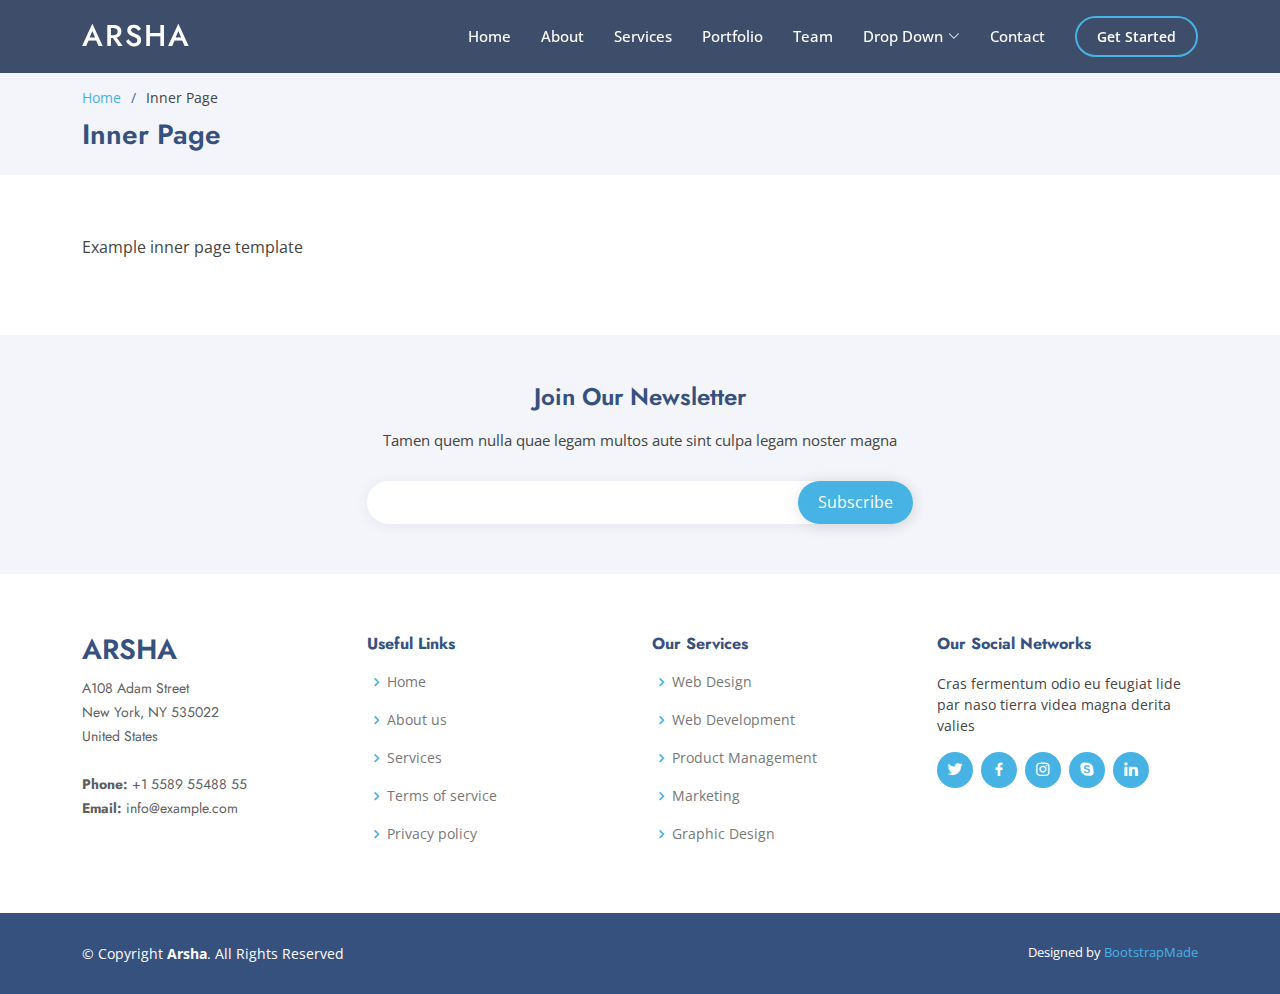
<file: inner-page.html>
<!DOCTYPE html>
<html lang="en">

<head>
  <meta charset="utf-8">
  <meta content="width=device-width, initial-scale=1.0" name="viewport">

  <title>Inner Page - Arsha Bootstrap Template</title>
  <meta content="" name="description">
  <meta content="" name="keywords">

  <!-- Favicons -->
  <link href="assets/img/favicon.png" rel="icon">
  <link href="assets/img/apple-touch-icon.png" rel="apple-touch-icon">

  <!-- Google Fonts -->
  <link href="https://fonts.googleapis.com/css?family=Open+Sans:300,300i,400,400i,600,600i,700,700i|Jost:300,300i,400,400i,500,500i,600,600i,700,700i|Poppins:300,300i,400,400i,500,500i,600,600i,700,700i" rel="stylesheet">

  <!-- Vendor CSS Files -->
  <link href="assets/vendor/aos/aos.css" rel="stylesheet">
  <link href="assets/vendor/bootstrap/css/bootstrap.min.css" rel="stylesheet">
  <link href="assets/vendor/bootstrap-icons/bootstrap-icons.css" rel="stylesheet">
  <link href="assets/vendor/boxicons/css/boxicons.min.css" rel="stylesheet">
  <link href="assets/vendor/glightbox/css/glightbox.min.css" rel="stylesheet">
  <link href="assets/vendor/remixicon/remixicon.css" rel="stylesheet">
  <link href="assets/vendor/swiper/swiper-bundle.min.css" rel="stylesheet">

  <!-- Template Main CSS File -->
  <link href="assets/css/style.css" rel="stylesheet">

  <!-- =======================================================
  * Template Name: Arsha - v4.7.1
  * Template URL: https://bootstrapmade.com/arsha-free-bootstrap-html-template-corporate/
  * Author: BootstrapMade.com
  * License: https://bootstrapmade.com/license/
  ======================================================== -->
</head>

<body>

  <!-- ======= Header ======= -->
  <header id="header" class="fixed-top header-inner-pages">
    <div class="container d-flex align-items-center">

      <h1 class="logo me-auto"><a href="index.html">Arsha</a></h1>
      <!-- Uncomment below if you prefer to use an image logo -->
      <!-- <a href="index.html" class="logo me-auto"><img src="assets/img/logo.png" alt="" class="img-fluid"></a>-->

      <nav id="navbar" class="navbar">
        <ul>
          <li><a class="nav-link scrollto " href="#hero">Home</a></li>
          <li><a class="nav-link scrollto" href="#about">About</a></li>
          <li><a class="nav-link scrollto" href="#services">Services</a></li>
          <li><a class="nav-link   scrollto" href="#portfolio">Portfolio</a></li>
          <li><a class="nav-link scrollto" href="#team">Team</a></li>
          <li class="dropdown"><a href="#"><span>Drop Down</span> <i class="bi bi-chevron-down"></i></a>
            <ul>
              <li><a href="#">Drop Down 1</a></li>
              <li class="dropdown"><a href="#"><span>Deep Drop Down</span> <i class="bi bi-chevron-right"></i></a>
                <ul>
                  <li><a href="#">Deep Drop Down 1</a></li>
                  <li><a href="#">Deep Drop Down 2</a></li>
                  <li><a href="#">Deep Drop Down 3</a></li>
                  <li><a href="#">Deep Drop Down 4</a></li>
                  <li><a href="#">Deep Drop Down 5</a></li>
                </ul>
              </li>
              <li><a href="#">Drop Down 2</a></li>
              <li><a href="#">Drop Down 3</a></li>
              <li><a href="#">Drop Down 4</a></li>
            </ul>
          </li>
          <li><a class="nav-link scrollto" href="#contact">Contact</a></li>
          <li><a class="getstarted scrollto" href="#about">Get Started</a></li>
        </ul>
        <i class="bi bi-list mobile-nav-toggle"></i>
      </nav><!-- .navbar -->

    </div>
  </header><!-- End Header -->

  <main id="main">

    <!-- ======= Breadcrumbs ======= -->
    <section id="breadcrumbs" class="breadcrumbs">
      <div class="container">

        <ol>
          <li><a href="index.html">Home</a></li>
          <li>Inner Page</li>
        </ol>
        <h2>Inner Page</h2>

      </div>
    </section><!-- End Breadcrumbs -->

    <section class="inner-page">
      <div class="container">
        <p>
          Example inner page template
        </p>
      </div>
    </section>

  </main><!-- End #main -->

  <!-- ======= Footer ======= -->
  <footer id="footer">

    <div class="footer-newsletter">
      <div class="container">
        <div class="row justify-content-center">
          <div class="col-lg-6">
            <h4>Join Our Newsletter</h4>
            <p>Tamen quem nulla quae legam multos aute sint culpa legam noster magna</p>
            <form action="" method="post">
              <input type="email" name="email"><input type="submit" value="Subscribe">
            </form>
          </div>
        </div>
      </div>
    </div>

    <div class="footer-top">
      <div class="container">
        <div class="row">

          <div class="col-lg-3 col-md-6 footer-contact">
            <h3>Arsha</h3>
            <p>
              A108 Adam Street <br>
              New York, NY 535022<br>
              United States <br><br>
              <strong>Phone:</strong> +1 5589 55488 55<br>
              <strong>Email:</strong> info@example.com<br>
            </p>
          </div>

          <div class="col-lg-3 col-md-6 footer-links">
            <h4>Useful Links</h4>
            <ul>
              <li><i class="bx bx-chevron-right"></i> <a href="#">Home</a></li>
              <li><i class="bx bx-chevron-right"></i> <a href="#">About us</a></li>
              <li><i class="bx bx-chevron-right"></i> <a href="#">Services</a></li>
              <li><i class="bx bx-chevron-right"></i> <a href="#">Terms of service</a></li>
              <li><i class="bx bx-chevron-right"></i> <a href="#">Privacy policy</a></li>
            </ul>
          </div>

          <div class="col-lg-3 col-md-6 footer-links">
            <h4>Our Services</h4>
            <ul>
              <li><i class="bx bx-chevron-right"></i> <a href="#">Web Design</a></li>
              <li><i class="bx bx-chevron-right"></i> <a href="#">Web Development</a></li>
              <li><i class="bx bx-chevron-right"></i> <a href="#">Product Management</a></li>
              <li><i class="bx bx-chevron-right"></i> <a href="#">Marketing</a></li>
              <li><i class="bx bx-chevron-right"></i> <a href="#">Graphic Design</a></li>
            </ul>
          </div>

          <div class="col-lg-3 col-md-6 footer-links">
            <h4>Our Social Networks</h4>
            <p>Cras fermentum odio eu feugiat lide par naso tierra videa magna derita valies</p>
            <div class="social-links mt-3">
              <a href="#" class="twitter"><i class="bx bxl-twitter"></i></a>
              <a href="#" class="facebook"><i class="bx bxl-facebook"></i></a>
              <a href="#" class="instagram"><i class="bx bxl-instagram"></i></a>
              <a href="#" class="google-plus"><i class="bx bxl-skype"></i></a>
              <a href="#" class="linkedin"><i class="bx bxl-linkedin"></i></a>
            </div>
          </div>

        </div>
      </div>
    </div>

    <div class="container footer-bottom clearfix">
      <div class="copyright">
        &copy; Copyright <strong><span>Arsha</span></strong>. All Rights Reserved
      </div>
      <div class="credits">
        <!-- All the links in the footer should remain intact. -->
        <!-- You can delete the links only if you purchased the pro version. -->
        <!-- Licensing information: https://bootstrapmade.com/license/ -->
        <!-- Purchase the pro version with working PHP/AJAX contact form: https://bootstrapmade.com/arsha-free-bootstrap-html-template-corporate/ -->
        Designed by <a href="https://bootstrapmade.com/">BootstrapMade</a>
      </div>
    </div>
  </footer><!-- End Footer -->

  <div id="preloader"></div>
  <a href="#" class="back-to-top d-flex align-items-center justify-content-center"><i class="bi bi-arrow-up-short"></i></a>

  <!-- Vendor JS Files -->
  <script src="assets/vendor/aos/aos.js"></script>
  <script src="assets/vendor/bootstrap/js/bootstrap.bundle.min.js"></script>
  <script src="assets/vendor/glightbox/js/glightbox.min.js"></script>
  <script src="assets/vendor/isotope-layout/isotope.pkgd.min.js"></script>
  <script src="assets/vendor/swiper/swiper-bundle.min.js"></script>
  <script src="assets/vendor/waypoints/noframework.waypoints.js"></script>
  <script src="assets/vendor/php-email-form/validate.js"></script>

  <!-- Template Main JS File -->
  <script src="assets/js/main.js"></script>

</body>

</html>
</file>
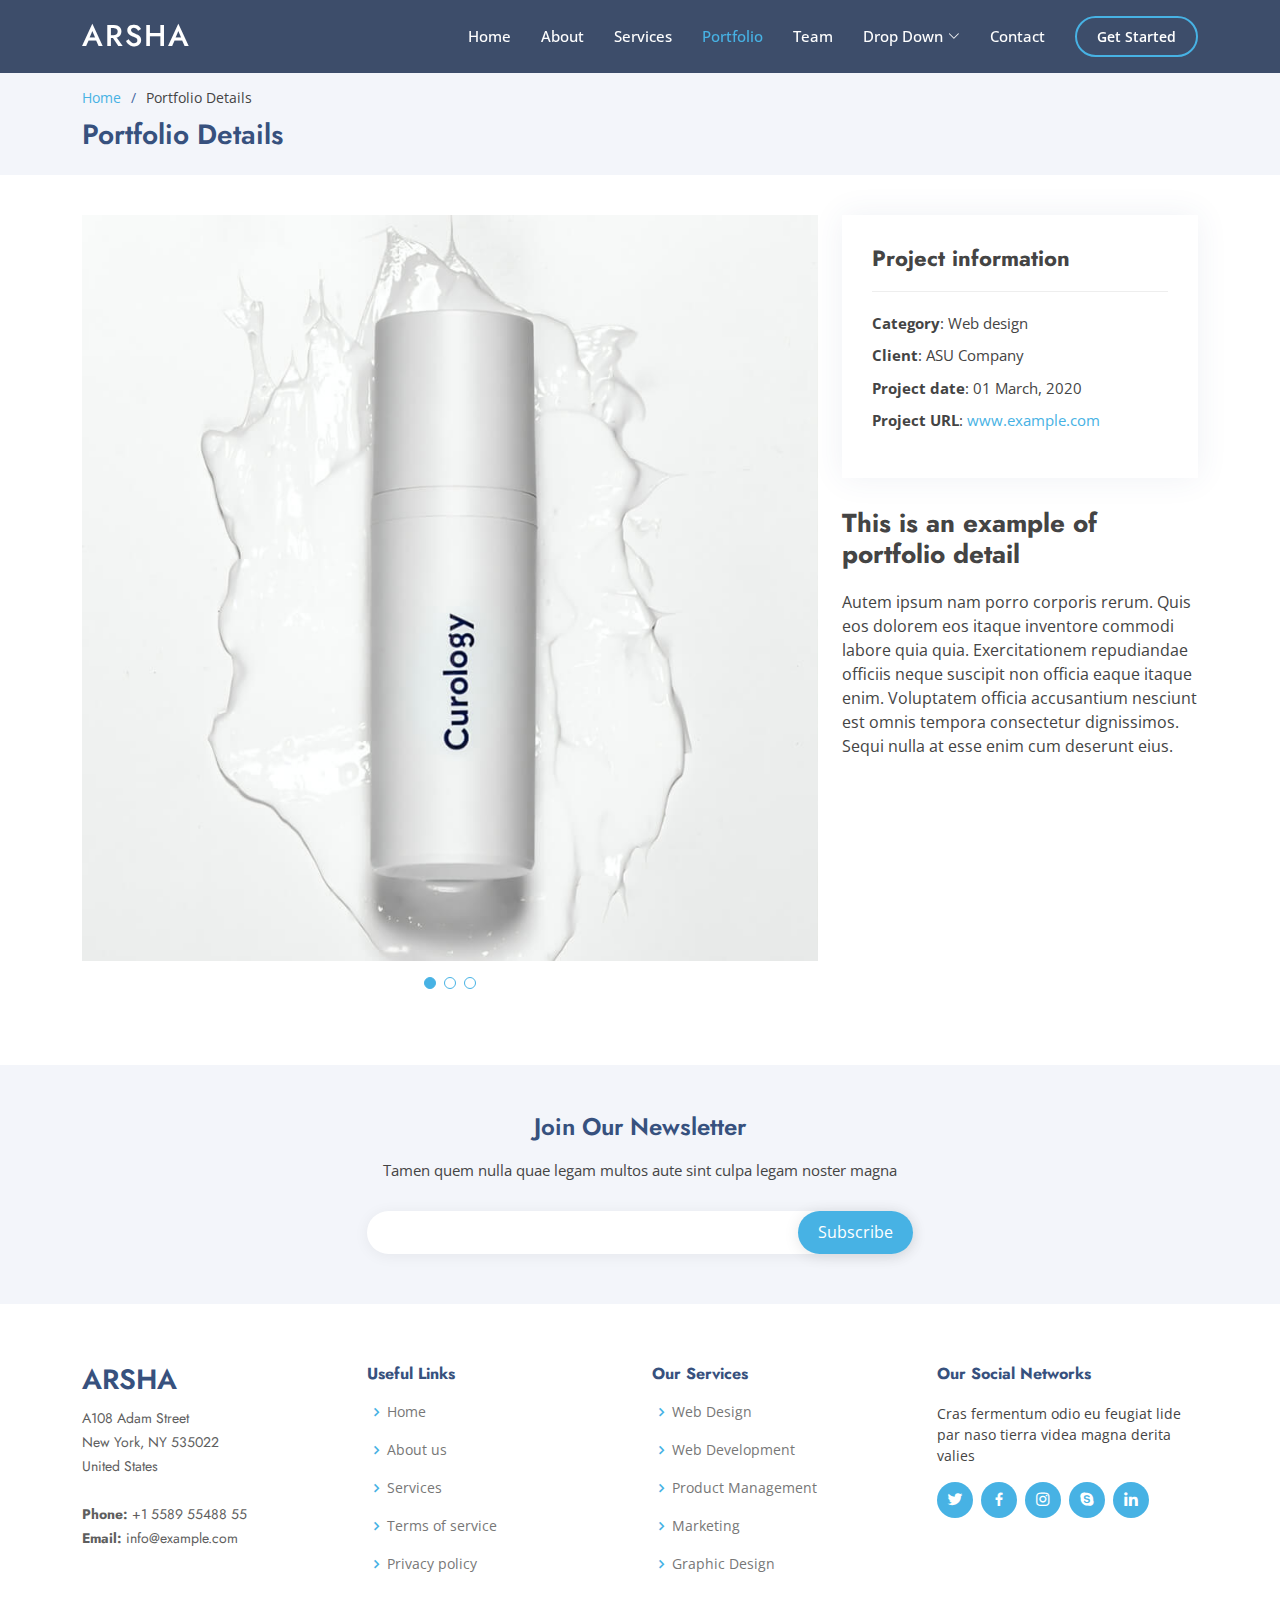
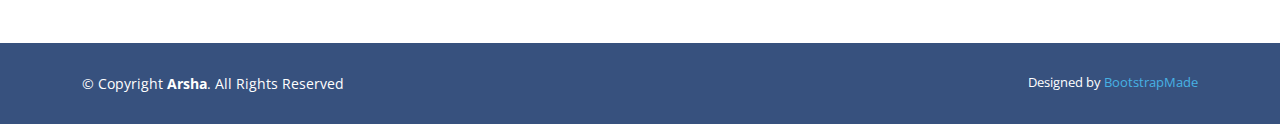
<file: portfolio-details.html>
<!DOCTYPE html>
<html lang="en">

<head>
  <meta charset="utf-8">
  <meta content="width=device-width, initial-scale=1.0" name="viewport">

  <title>Portfolio Details - Arsha Bootstrap Template</title>
  <meta content="" name="description">
  <meta content="" name="keywords">

  <!-- Favicons -->
  <link href="assets/img/favicon.png" rel="icon">
  <link href="assets/img/apple-touch-icon.png" rel="apple-touch-icon">

  <!-- Google Fonts -->
  <link href="https://fonts.googleapis.com/css?family=Open+Sans:300,300i,400,400i,600,600i,700,700i|Jost:300,300i,400,400i,500,500i,600,600i,700,700i|Poppins:300,300i,400,400i,500,500i,600,600i,700,700i" rel="stylesheet">

  <!-- Vendor CSS Files -->
  <link href="assets/vendor/aos/aos.css" rel="stylesheet">
  <link href="assets/vendor/bootstrap/css/bootstrap.min.css" rel="stylesheet">
  <link href="assets/vendor/bootstrap-icons/bootstrap-icons.css" rel="stylesheet">
  <link href="assets/vendor/boxicons/css/boxicons.min.css" rel="stylesheet">
  <link href="assets/vendor/glightbox/css/glightbox.min.css" rel="stylesheet">
  <link href="assets/vendor/remixicon/remixicon.css" rel="stylesheet">
  <link href="assets/vendor/swiper/swiper-bundle.min.css" rel="stylesheet">

  <!-- Template Main CSS File -->
  <link href="assets/css/style.css" rel="stylesheet">

  <!-- =======================================================
  * Template Name: Arsha - v4.7.1
  * Template URL: https://bootstrapmade.com/arsha-free-bootstrap-html-template-corporate/
  * Author: BootstrapMade.com
  * License: https://bootstrapmade.com/license/
  ======================================================== -->
</head>

<body>

  <!-- ======= Header ======= -->
  <header id="header" class="fixed-top header-inner-pages">
    <div class="container d-flex align-items-center">

      <h1 class="logo me-auto"><a href="index.html">Arsha</a></h1>
      <!-- Uncomment below if you prefer to use an image logo -->
      <!-- <a href="index.html" class="logo me-auto"><img src="assets/img/logo.png" alt="" class="img-fluid"></a>-->

      <nav id="navbar" class="navbar">
        <ul>
          <li><a class="nav-link scrollto " href="#hero">Home</a></li>
          <li><a class="nav-link scrollto" href="#about">About</a></li>
          <li><a class="nav-link scrollto" href="#services">Services</a></li>
          <li><a class="nav-link  active scrollto" href="#portfolio">Portfolio</a></li>
          <li><a class="nav-link scrollto" href="#team">Team</a></li>
          <li class="dropdown"><a href="#"><span>Drop Down</span> <i class="bi bi-chevron-down"></i></a>
            <ul>
              <li><a href="#">Drop Down 1</a></li>
              <li class="dropdown"><a href="#"><span>Deep Drop Down</span> <i class="bi bi-chevron-right"></i></a>
                <ul>
                  <li><a href="#">Deep Drop Down 1</a></li>
                  <li><a href="#">Deep Drop Down 2</a></li>
                  <li><a href="#">Deep Drop Down 3</a></li>
                  <li><a href="#">Deep Drop Down 4</a></li>
                  <li><a href="#">Deep Drop Down 5</a></li>
                </ul>
              </li>
              <li><a href="#">Drop Down 2</a></li>
              <li><a href="#">Drop Down 3</a></li>
              <li><a href="#">Drop Down 4</a></li>
            </ul>
          </li>
          <li><a class="nav-link scrollto" href="#contact">Contact</a></li>
          <li><a class="getstarted scrollto" href="#about">Get Started</a></li>
        </ul>
        <i class="bi bi-list mobile-nav-toggle"></i>
      </nav><!-- .navbar -->

    </div>
  </header><!-- End Header -->

  <main id="main">

    <!-- ======= Breadcrumbs ======= -->
    <section id="breadcrumbs" class="breadcrumbs">
      <div class="container">

        <ol>
          <li><a href="index.html">Home</a></li>
          <li>Portfolio Details</li>
        </ol>
        <h2>Portfolio Details</h2>

      </div>
    </section><!-- End Breadcrumbs -->

    <!-- ======= Portfolio Details Section ======= -->
    <section id="portfolio-details" class="portfolio-details">
      <div class="container">

        <div class="row gy-4">

          <div class="col-lg-8">
            <div class="portfolio-details-slider swiper">
              <div class="swiper-wrapper align-items-center">

                <div class="swiper-slide">
                  <img src="assets/img/portfolio/portfolio-1.jpg" alt="">
                </div>

                <div class="swiper-slide">
                  <img src="assets/img/portfolio/portfolio-2.jpg" alt="">
                </div>

                <div class="swiper-slide">
                  <img src="assets/img/portfolio/portfolio-3.jpg" alt="">
                </div>

              </div>
              <div class="swiper-pagination"></div>
            </div>
          </div>

          <div class="col-lg-4">
            <div class="portfolio-info">
              <h3>Project information</h3>
              <ul>
                <li><strong>Category</strong>: Web design</li>
                <li><strong>Client</strong>: ASU Company</li>
                <li><strong>Project date</strong>: 01 March, 2020</li>
                <li><strong>Project URL</strong>: <a href="#">www.example.com</a></li>
              </ul>
            </div>
            <div class="portfolio-description">
              <h2>This is an example of portfolio detail</h2>
              <p>
                Autem ipsum nam porro corporis rerum. Quis eos dolorem eos itaque inventore commodi labore quia quia. Exercitationem repudiandae officiis neque suscipit non officia eaque itaque enim. Voluptatem officia accusantium nesciunt est omnis tempora consectetur dignissimos. Sequi nulla at esse enim cum deserunt eius.
              </p>
            </div>
          </div>

        </div>

      </div>
    </section><!-- End Portfolio Details Section -->

  </main><!-- End #main -->

  <!-- ======= Footer ======= -->
  <footer id="footer">

    <div class="footer-newsletter">
      <div class="container">
        <div class="row justify-content-center">
          <div class="col-lg-6">
            <h4>Join Our Newsletter</h4>
            <p>Tamen quem nulla quae legam multos aute sint culpa legam noster magna</p>
            <form action="" method="post">
              <input type="email" name="email"><input type="submit" value="Subscribe">
            </form>
          </div>
        </div>
      </div>
    </div>

    <div class="footer-top">
      <div class="container">
        <div class="row">

          <div class="col-lg-3 col-md-6 footer-contact">
            <h3>Arsha</h3>
            <p>
              A108 Adam Street <br>
              New York, NY 535022<br>
              United States <br><br>
              <strong>Phone:</strong> +1 5589 55488 55<br>
              <strong>Email:</strong> info@example.com<br>
            </p>
          </div>

          <div class="col-lg-3 col-md-6 footer-links">
            <h4>Useful Links</h4>
            <ul>
              <li><i class="bx bx-chevron-right"></i> <a href="#">Home</a></li>
              <li><i class="bx bx-chevron-right"></i> <a href="#">About us</a></li>
              <li><i class="bx bx-chevron-right"></i> <a href="#">Services</a></li>
              <li><i class="bx bx-chevron-right"></i> <a href="#">Terms of service</a></li>
              <li><i class="bx bx-chevron-right"></i> <a href="#">Privacy policy</a></li>
            </ul>
          </div>

          <div class="col-lg-3 col-md-6 footer-links">
            <h4>Our Services</h4>
            <ul>
              <li><i class="bx bx-chevron-right"></i> <a href="#">Web Design</a></li>
              <li><i class="bx bx-chevron-right"></i> <a href="#">Web Development</a></li>
              <li><i class="bx bx-chevron-right"></i> <a href="#">Product Management</a></li>
              <li><i class="bx bx-chevron-right"></i> <a href="#">Marketing</a></li>
              <li><i class="bx bx-chevron-right"></i> <a href="#">Graphic Design</a></li>
            </ul>
          </div>

          <div class="col-lg-3 col-md-6 footer-links">
            <h4>Our Social Networks</h4>
            <p>Cras fermentum odio eu feugiat lide par naso tierra videa magna derita valies</p>
            <div class="social-links mt-3">
              <a href="#" class="twitter"><i class="bx bxl-twitter"></i></a>
              <a href="#" class="facebook"><i class="bx bxl-facebook"></i></a>
              <a href="#" class="instagram"><i class="bx bxl-instagram"></i></a>
              <a href="#" class="google-plus"><i class="bx bxl-skype"></i></a>
              <a href="#" class="linkedin"><i class="bx bxl-linkedin"></i></a>
            </div>
          </div>

        </div>
      </div>
    </div>

    <div class="container footer-bottom clearfix">
      <div class="copyright">
        &copy; Copyright <strong><span>Arsha</span></strong>. All Rights Reserved
      </div>
      <div class="credits">
        <!-- All the links in the footer should remain intact. -->
        <!-- You can delete the links only if you purchased the pro version. -->
        <!-- Licensing information: https://bootstrapmade.com/license/ -->
        <!-- Purchase the pro version with working PHP/AJAX contact form: https://bootstrapmade.com/arsha-free-bootstrap-html-template-corporate/ -->
        Designed by <a href="https://bootstrapmade.com/">BootstrapMade</a>
      </div>
    </div>
  </footer><!-- End Footer -->

  <div id="preloader"></div>
  <a href="#" class="back-to-top d-flex align-items-center justify-content-center"><i class="bi bi-arrow-up-short"></i></a>

  <!-- Vendor JS Files -->
  <script src="assets/vendor/aos/aos.js"></script>
  <script src="assets/vendor/bootstrap/js/bootstrap.bundle.min.js"></script>
  <script src="assets/vendor/glightbox/js/glightbox.min.js"></script>
  <script src="assets/vendor/isotope-layout/isotope.pkgd.min.js"></script>
  <script src="assets/vendor/swiper/swiper-bundle.min.js"></script>
  <script src="assets/vendor/waypoints/noframework.waypoints.js"></script>
  <script src="assets/vendor/php-email-form/validate.js"></script>

  <!-- Template Main JS File -->
  <script src="assets/js/main.js"></script>

</body>

</html>
</file>
<file: assets/css/style.css>
/**
* Template Name: Arsha - v4.7.1
* Template URL: https://bootstrapmade.com/arsha-free-bootstrap-html-template-corporate/
* Author: BootstrapMade.com
* License: https://bootstrapmade.com/license/
*/


/*--------------------------------------------------------------
# General
--------------------------------------------------------------*/

body {
    font-family: "Open Sans", sans-serif;
    color: #444444;
}

a {
    color: #47b2e4;
    text-decoration: none;
}

a:hover {
    color: #73c5eb;
    text-decoration: none;
}

h1,
h2,
h3,
h4,
h5,
h6 {
    font-family: "Jost", sans-serif;
}


/*--------------------------------------------------------------
# Preloader
--------------------------------------------------------------*/

#preloader {
    position: fixed;
    top: 0;
    left: 0;
    right: 0;
    bottom: 0;
    z-index: 9999;
    overflow: hidden;
    background: #37517e;
}

#preloader:before {
    content: "";
    position: fixed;
    top: calc(50% - 30px);
    left: calc(50% - 30px);
    border: 6px solid #37517e;
    border-top-color: #fff;
    border-bottom-color: #fff;
    border-radius: 50%;
    width: 60px;
    height: 60px;
    -webkit-animation: animate-preloader 1s linear infinite;
    animation: animate-preloader 1s linear infinite;
}

@-webkit-keyframes animate-preloader {
    0% {
        transform: rotate(0deg);
    }
    100% {
        transform: rotate(360deg);
    }
}

@keyframes animate-preloader {
    0% {
        transform: rotate(0deg);
    }
    100% {
        transform: rotate(360deg);
    }
}


/*--------------------------------------------------------------
# Back to top button
--------------------------------------------------------------*/

.back-to-top {
    position: fixed;
    visibility: hidden;
    opacity: 0;
    right: 15px;
    bottom: 15px;
    z-index: 996;
    background: #47b2e4;
    width: 40px;
    height: 40px;
    border-radius: 50px;
    transition: all 0.4s;
}

.back-to-top i {
    font-size: 24px;
    color: #fff;
    line-height: 0;
}

.back-to-top:hover {
    background: #6bc1e9;
    color: #fff;
}

.back-to-top.active {
    visibility: visible;
    opacity: 1;
}


/*--------------------------------------------------------------
# Header
--------------------------------------------------------------*/

#header {
    transition: all 0.5s;
    z-index: 997;
    padding: 15px 0;
}

#header.header-scrolled,
#header.header-inner-pages {
    background: rgba(40, 58, 90, 0.9);
}

#header .logo {
    font-size: 30px;
    margin: 0;
    padding: 0;
    line-height: 1;
    font-weight: 500;
    letter-spacing: 2px;
    text-transform: uppercase;
}

#header .logo a {
    color: #fff;
}

#header .logo img {
    max-height: 40px;
}


/*--------------------------------------------------------------
# Navigation Menu
--------------------------------------------------------------*/


/**
* Desktop Navigation 
*/

.navbar {
    padding: 0;
}

.navbar ul {
    margin: 0;
    padding: 0;
    display: flex;
    list-style: none;
    align-items: center;
}

.navbar li {
    position: relative;
}

.navbar a,
.navbar a:focus {
    display: flex;
    align-items: center;
    justify-content: space-between;
    padding: 10px 0 10px 30px;
    font-size: 15px;
    font-weight: 500;
    color: #fff;
    white-space: nowrap;
    transition: 0.3s;
}

.navbar a i,
.navbar a:focus i {
    font-size: 12px;
    line-height: 0;
    margin-left: 5px;
}

.navbar a:hover,
.navbar .active,
.navbar .active:focus,
.navbar li:hover>a {
    color: #47b2e4;
}

.navbar .getstarted,
.navbar .getstarted:focus {
    padding: 8px 20px;
    margin-left: 30px;
    border-radius: 50px;
    color: #fff;
    font-size: 14px;
    border: 2px solid #47b2e4;
    font-weight: 600;
}

.navbar .getstarted:hover,
.navbar .getstarted:focus:hover {
    color: #fff;
    background: #31a9e1;
}

.navbar .dropdown ul {
    display: block;
    position: absolute;
    left: 14px;
    top: calc(100% + 30px);
    margin: 0;
    padding: 10px 0;
    z-index: 99;
    opacity: 0;
    visibility: hidden;
    background: #fff;
    box-shadow: 0px 0px 30px rgba(127, 137, 161, 0.25);
    transition: 0.3s;
    border-radius: 4px;
}

.navbar .dropdown ul li {
    min-width: 200px;
}

.navbar .dropdown ul a {
    padding: 10px 20px;
    font-size: 14px;
    text-transform: none;
    font-weight: 500;
    color: #0c3c53;
}

.navbar .dropdown ul a i {
    font-size: 12px;
}

.navbar .dropdown ul a:hover,
.navbar .dropdown ul .active:hover,
.navbar .dropdown ul li:hover>a {
    color: #47b2e4;
}

.navbar .dropdown:hover>ul {
    opacity: 1;
    top: 100%;
    visibility: visible;
}

.navbar .dropdown .dropdown ul {
    top: 0;
    left: calc(100% - 30px);
    visibility: hidden;
}

.navbar .dropdown .dropdown:hover>ul {
    opacity: 1;
    top: 0;
    left: 100%;
    visibility: visible;
}

@media (max-width: 1366px) {
    .navbar .dropdown .dropdown ul {
        left: -90%;
    }
    .navbar .dropdown .dropdown:hover>ul {
        left: -100%;
    }
}


/**
* Mobile Navigation 
*/

.mobile-nav-toggle {
    color: #fff;
    font-size: 28px;
    cursor: pointer;
    display: none;
    line-height: 0;
    transition: 0.5s;
}

.mobile-nav-toggle.bi-x {
    color: #fff;
}

@media (max-width: 991px) {
    .mobile-nav-toggle {
        display: block;
    }
    .navbar ul {
        display: none;
    }
}

.navbar-mobile {
    position: fixed;
    overflow: hidden;
    top: 0;
    right: 0;
    left: 0;
    bottom: 0;
    background: rgba(40, 58, 90, 0.9);
    transition: 0.3s;
    z-index: 999;
}

.navbar-mobile .mobile-nav-toggle {
    position: absolute;
    top: 15px;
    right: 15px;
}

.navbar-mobile ul {
    display: block;
    position: absolute;
    top: 55px;
    right: 15px;
    bottom: 15px;
    left: 15px;
    padding: 10px 0;
    border-radius: 10px;
    background-color: #fff;
    overflow-y: auto;
    transition: 0.3s;
}

.navbar-mobile a,
.navbar-mobile a:focus {
    padding: 10px 20px;
    font-size: 15px;
    color: #37517e;
}

.navbar-mobile a:hover,
.navbar-mobile .active,
.navbar-mobile li:hover>a {
    color: #47b2e4;
}

.navbar-mobile .getstarted,
.navbar-mobile .getstarted:focus {
    margin: 15px;
    color: #37517e;
}

.navbar-mobile .dropdown ul {
    position: static;
    display: none;
    margin: 10px 20px;
    padding: 10px 0;
    z-index: 99;
    opacity: 1;
    visibility: visible;
    background: #fff;
    box-shadow: 0px 0px 30px rgba(127, 137, 161, 0.25);
}

.navbar-mobile .dropdown ul li {
    min-width: 200px;
}

.navbar-mobile .dropdown ul a {
    padding: 10px 20px;
}

.navbar-mobile .dropdown ul a i {
    font-size: 12px;
}

.navbar-mobile .dropdown ul a:hover,
.navbar-mobile .dropdown ul .active:hover,
.navbar-mobile .dropdown ul li:hover>a {
    color: #47b2e4;
}

.navbar-mobile .dropdown>.dropdown-active {
    display: block;
}


/*--------------------------------------------------------------
# Hero Section
--------------------------------------------------------------*/

#hero {
    width: 100%;
    height: 80vh;
    background: #37517e;
    /* background-image: url(../img/Capa_southSumm.jpg); */
}

#hero .container {
    padding-top: 72px;
    /* background-image: url(../img/Capa_southSumm.jpg); */
}

#hero h1 {
    margin: 0 0 10px 0;
    font-size: 48px;
    font-weight: 700;
    line-height: 56px;
    color: #fff;
}

#hero h2 {
    color: rgba(255, 255, 255, 0.6);
    margin-bottom: 50px;
    font-size: 24px;
}

#hero .btn-get-started {
    font-family: "Jost", sans-serif;
    font-weight: 500;
    font-size: 16px;
    letter-spacing: 1px;
    display: inline-block;
    padding: 10px 28px 11px 28px;
    border-radius: 50px;
    transition: 0.5s;
    margin: 10px 0 0 0;
    color: #fff;
    background: #47b2e4;
}

#hero .btn-get-started:hover {
    background: #209dd8;
}

#hero .btn-watch-video {
    font-size: 16px;
    display: flex;
    align-items: center;
    transition: 0.5s;
    margin: 10px 0 0 25px;
    color: #fff;
    line-height: 1;
}

#hero .btn-watch-video i {
    line-height: 0;
    color: #fff;
    font-size: 32px;
    transition: 0.3s;
    margin-right: 8px;
}

#hero .btn-watch-video:hover i {
    color: #47b2e4;
}

#hero .animated {
    animation: up-down 2s ease-in-out infinite alternate-reverse both;
}

@media (max-width: 991px) {
    #hero {
        height: 100vh;
        text-align: center;
    }
    #hero .animated {
        -webkit-animation: none;
        animation: none;
    }
    #hero .hero-img {
        text-align: center;
    }
    #hero .hero-img img {
        width: 50%;
    }
}

@media (max-width: 768px) {
    #hero h1 {
        font-size: 28px;
        line-height: 36px;
    }
    #hero h2 {
        font-size: 18px;
        line-height: 24px;
        margin-bottom: 30px;
    }
    #hero .hero-img img {
        width: 70%;
    }
}

@media (max-width: 575px) {
    #hero .hero-img img {
        width: 80%;
    }
    #hero .btn-get-started {
        font-size: 16px;
        padding: 10px 24px 11px 24px;
    }
}

@-webkit-keyframes up-down {
    0% {
        transform: translateY(10px);
    }
    100% {
        transform: translateY(-10px);
    }
}

@keyframes up-down {
    0% {
        transform: translateY(10px);
    }
    100% {
        transform: translateY(-10px);
    }
}


/*--------------------------------------------------------------
# Sections General
--------------------------------------------------------------*/

section {
    padding: 60px 0;
    overflow: hidden;
}

.section-bg {
    background-color: #f3f5fa;
}

.section-title {
    text-align: center;
    padding-bottom: 30px;
}

.section-title h2 {
    font-size: 32px;
    font-weight: bold;
    text-transform: uppercase;
    margin-bottom: 20px;
    padding-bottom: 20px;
    position: relative;
    color: #37517e;
}

.section-title h2::before {
    content: "";
    position: absolute;
    display: block;
    width: 120px;
    height: 1px;
    background: #ddd;
    bottom: 1px;
    left: calc(50% - 60px);
}

.section-title h2::after {
    content: "";
    position: absolute;
    display: block;
    width: 40px;
    height: 3px;
    background: #47b2e4;
    bottom: 0;
    left: calc(50% - 20px);
}

.section-title p {
    margin-bottom: 0;
}


/*--------------------------------------------------------------
# Clients
--------------------------------------------------------------*/

.clients {
    padding: 12px 0;
    text-align: center;
}

.clients img {
    max-width: 45%;
    transition: all 0.4s ease-in-out;
    display: inline-block;
    padding: 15px 0;
    filter: grayscale(100);
}

.clients img:hover {
    filter: none;
    transform: scale(1.1);
}

@media (max-width: 768px) {
    .clients img {
        max-width: 40%;
    }
}


/*--------------------------------------------------------------
# About Us
--------------------------------------------------------------*/

.about .content h3 {
    font-weight: 600;
    font-size: 26px;
}

.about .content ul {
    list-style: none;
    padding: 0;
}

.about .content ul li {
    padding-left: 28px;
    position: relative;
}

.about .content ul li+li {
    margin-top: 10px;
}

.about .content ul i {
    position: absolute;
    left: 0;
    top: 2px;
    font-size: 20px;
    color: #47b2e4;
    line-height: 1;
}

.about .content p:last-child {
    margin-bottom: 0;
}

.about .content .btn-learn-more {
    font-family: "Poppins", sans-serif;
    font-weight: 500;
    font-size: 14px;
    letter-spacing: 1px;
    display: inline-block;
    padding: 12px 32px;
    border-radius: 4px;
    transition: 0.3s;
    line-height: 1;
    color: #47b2e4;
    -webkit-animation-delay: 0.8s;
    animation-delay: 0.8s;
    margin-top: 6px;
    border: 2px solid #47b2e4;
}

.about .content .btn-learn-more:hover {
    background: #47b2e4;
    color: #fff;
    text-decoration: none;
}


/*--------------------------------------------------------------
# Why Us
--------------------------------------------------------------*/

.why-us .content {
    padding: 60px 100px 0 100px;
}

.why-us .content h3 {
    font-weight: 400;
    font-size: 34px;
    color: #37517e;
}

.why-us .content h4 {
    font-size: 20px;
    font-weight: 700;
    margin-top: 5px;
}

.why-us .content p {
    font-size: 15px;
    color: #848484;
}

.why-us .img {
    background-size: contain;
    background-repeat: no-repeat;
    background-position: center center;
}

.why-us .accordion-list {
    padding: 0 100px 60px 100px;
}

.why-us .accordion-list ul {
    padding: 0;
    list-style: none;
}

.why-us .accordion-list li+li {
    margin-top: 15px;
}

.why-us .accordion-list li {
    padding: 20px;
    background: #fff;
    border-radius: 4px;
}

.why-us .accordion-list a {
    display: block;
    position: relative;
    font-family: "Poppins", sans-serif;
    font-size: 16px;
    line-height: 24px;
    font-weight: 500;
    padding-right: 30px;
    outline: none;
    cursor: pointer;
}

.why-us .accordion-list span {
    color: #47b2e4;
    font-weight: 600;
    font-size: 18px;
    padding-right: 10px;
}

.why-us .accordion-list i {
    font-size: 24px;
    position: absolute;
    right: 0;
    top: 0;
}

.why-us .accordion-list p {
    margin-bottom: 0;
    padding: 10px 0 0 0;
}

.why-us .accordion-list .icon-show {
    display: none;
}

.why-us .accordion-list a.collapsed {
    color: #343a40;
}

.why-us .accordion-list a.collapsed:hover {
    color: #47b2e4;
}

.why-us .accordion-list a.collapsed .icon-show {
    display: inline-block;
}

.why-us .accordion-list a.collapsed .icon-close {
    display: none;
}

@media (max-width: 1024px) {
    .why-us .content,
    .why-us .accordion-list {
        padding-left: 0;
        padding-right: 0;
    }
}

@media (max-width: 992px) {
    .why-us .img {
        min-height: 400px;
    }
    .why-us .content {
        padding-top: 30px;
    }
    .why-us .accordion-list {
        padding-bottom: 30px;
    }
}

@media (max-width: 575px) {
    .why-us .img {
        min-height: 200px;
    }
}


/*--------------------------------------------------------------
# Skills
--------------------------------------------------------------*/

.skills .content h3 {
    font-weight: 700;
    font-size: 32px;
    color: #37517e;
    font-family: "Poppins", sans-serif;
}

.skills .content ul {
    list-style: none;
    padding: 0;
}

.skills .content ul li {
    padding-bottom: 10px;
}

.skills .content ul i {
    font-size: 20px;
    padding-right: 4px;
    color: #47b2e4;
}

.skills .content p:last-child {
    margin-bottom: 0;
}

.skills .progress {
    height: 60px;
    display: block;
    background: none;
    border-radius: 0;
}

.skills .progress .skill {
    padding: 0;
    margin: 0 0 6px 0;
    text-transform: uppercase;
    display: block;
    font-weight: 600;
    font-family: "Poppins", sans-serif;
    color: #37517e;
}

.skills .progress .skill .val {
    float: right;
    font-style: normal;
}

.skills .progress-bar-wrap {
    background: #e8edf5;
    height: 10px;
}

.skills .progress-bar {
    width: 1px;
    height: 10px;
    transition: 0.9s;
    background-color: #4668a2;
}


/*--------------------------------------------------------------
# Services
--------------------------------------------------------------*/

.services .icon-box {
    box-shadow: 0px 0 25px 0 rgba(0, 0, 0, 0.1);
    padding: 50px 30px;
    transition: all ease-in-out 0.4s;
    background: #fff;
}

.services .icon-box .icon {
    margin-bottom: 10px;
}

.services .icon-box .icon i {
    color: #47b2e4;
    font-size: 36px;
    transition: 0.3s;
}

.services .icon-box h4 {
    font-weight: 500;
    margin-bottom: 15px;
    font-size: 24px;
}

.services .icon-box h4 a {
    color: #37517e;
    transition: ease-in-out 0.3s;
}

.services .icon-box p {
    line-height: 24px;
    font-size: 14px;
    margin-bottom: 0;
}

.services .icon-box:hover {
    transform: translateY(-10px);
}

.services .icon-box:hover h4 a {
    color: #47b2e4;
}


/*--------------------------------------------------------------
# Cta
--------------------------------------------------------------*/

.cta {
    background: linear-gradient(rgba(40, 58, 90, 0.9), rgba(40, 58, 90, 0.9)), url("../img/cta-bg.jpg") fixed center center;
    background-size: cover;
    padding: 120px 0;
}

.cta h3 {
    color: #fff;
    font-size: 28px;
    font-weight: 700;
}

.cta p {
    color: #fff;
}

.cta .cta-btn {
    font-family: "Jost", sans-serif;
    font-weight: 500;
    font-size: 16px;
    letter-spacing: 1px;
    display: inline-block;
    padding: 12px 40px;
    border-radius: 50px;
    transition: 0.5s;
    margin: 10px;
    border: 2px solid #fff;
    color: #fff;
}

.cta .cta-btn:hover {
    background: #47b2e4;
    border: 2px solid #47b2e4;
}

@media (max-width: 1024px) {
    .cta {
        background-attachment: scroll;
    }
}

@media (min-width: 769px) {
    .cta .cta-btn-container {
        display: flex;
        align-items: center;
        justify-content: flex-end;
    }
}


/*--------------------------------------------------------------
# Portfolio
--------------------------------------------------------------*/

.portfolio #portfolio-flters {
    list-style: none;
    margin-bottom: 20px;
}

.portfolio #portfolio-flters li {
    cursor: pointer;
    display: inline-block;
    margin: 10px 5px;
    font-size: 15px;
    font-weight: 500;
    line-height: 1;
    color: #444444;
    transition: all 0.3s;
    padding: 8px 20px;
    border-radius: 50px;
    font-family: "Poppins", sans-serif;
}

.portfolio #portfolio-flters li:hover,
.portfolio #portfolio-flters li.filter-active {
    background: #47b2e4;
    color: #fff;
}

.portfolio .portfolio-item {
    margin-bottom: 30px;
}

.portfolio .portfolio-item .portfolio-img {
    overflow: hidden;
}

.portfolio .portfolio-item .portfolio-img img {
    transition: all 0.6s;
}

.portfolio .portfolio-item .portfolio-info {
    opacity: 0;
    position: absolute;
    left: 15px;
    bottom: 0;
    z-index: 3;
    right: 15px;
    transition: all 0.3s;
    background: rgba(55, 81, 126, 0.8);
    padding: 10px 15px;
}

.portfolio .portfolio-item .portfolio-info h4 {
    font-size: 18px;
    color: #fff;
    font-weight: 600;
    color: #fff;
    margin-bottom: 0px;
}

.portfolio .portfolio-item .portfolio-info p {
    color: #f9fcfe;
    font-size: 14px;
    margin-bottom: 0;
}

.portfolio .portfolio-item .portfolio-info .preview-link,
.portfolio .portfolio-item .portfolio-info .details-link {
    position: absolute;
    right: 40px;
    font-size: 24px;
    top: calc(50% - 18px);
    color: #fff;
    transition: 0.3s;
}

.portfolio .portfolio-item .portfolio-info .preview-link:hover,
.portfolio .portfolio-item .portfolio-info .details-link:hover {
    color: #47b2e4;
}

.portfolio .portfolio-item .portfolio-info .details-link {
    right: 10px;
}

.portfolio .portfolio-item:hover .portfolio-img img {
    transform: scale(1.15);
}

.portfolio .portfolio-item:hover .portfolio-info {
    opacity: 1;
}


/*--------------------------------------------------------------
# Portfolio Details
--------------------------------------------------------------*/

.portfolio-details {
    padding-top: 40px;
}

.portfolio-details .portfolio-details-slider img {
    width: 100%;
}

.portfolio-details .portfolio-details-slider .swiper-pagination {
    margin-top: 20px;
    position: relative;
}

.portfolio-details .portfolio-details-slider .swiper-pagination .swiper-pagination-bullet {
    width: 12px;
    height: 12px;
    background-color: #fff;
    opacity: 1;
    border: 1px solid #47b2e4;
}

.portfolio-details .portfolio-details-slider .swiper-pagination .swiper-pagination-bullet-active {
    background-color: #47b2e4;
}

.portfolio-details .portfolio-info {
    padding: 30px;
    box-shadow: 0px 0 30px rgba(55, 81, 126, 0.08);
}

.portfolio-details .portfolio-info h3 {
    font-size: 22px;
    font-weight: 700;
    margin-bottom: 20px;
    padding-bottom: 20px;
    border-bottom: 1px solid #eee;
}

.portfolio-details .portfolio-info ul {
    list-style: none;
    padding: 0;
    font-size: 15px;
}

.portfolio-details .portfolio-info ul li+li {
    margin-top: 10px;
}

.portfolio-details .portfolio-description {
    padding-top: 30px;
}

.portfolio-details .portfolio-description h2 {
    font-size: 26px;
    font-weight: 700;
    margin-bottom: 20px;
}

.portfolio-details .portfolio-description p {
    padding: 0;
}


/*--------------------------------------------------------------
# Team
--------------------------------------------------------------*/

.team .member {
    position: relative;
    box-shadow: 0px 2px 15px rgba(0, 0, 0, 0.1);
    padding: 30px;
    border-radius: 5px;
    background: #fff;
    transition: 0.5s;
}

.team .member .pic {
    overflow: hidden;
    width: 180px;
    border-radius: 50%;
}

.team .member .pic img {
    transition: ease-in-out 0.3s;
}

.team .member:hover {
    transform: translateY(-10px);
}

.team .member .member-info {
    padding-left: 30px;
}

.team .member h4 {
    font-weight: 700;
    margin-bottom: 5px;
    font-size: 20px;
    color: #37517e;
}

.team .member span {
    display: block;
    font-size: 15px;
    padding-bottom: 10px;
    position: relative;
    font-weight: 500;
}

.team .member span::after {
    content: "";
    position: absolute;
    display: block;
    width: 50px;
    height: 1px;
    background: #cbd6e9;
    bottom: 0;
    left: 0;
}

.team .member p {
    margin: 10px 0 0 0;
    font-size: 14px;
}

.team .member .social {
    margin-top: 12px;
    display: flex;
    align-items: center;
    justify-content: flex-start;
}

.team .member .social a {
    transition: ease-in-out 0.3s;
    display: flex;
    align-items: center;
    justify-content: center;
    border-radius: 50px;
    width: 32px;
    height: 32px;
    background: #eff2f8;
}

.team .member .social a i {
    color: #37517e;
    font-size: 16px;
    margin: 0 2px;
}

.team .member .social a:hover {
    background: #47b2e4;
}

.team .member .social a:hover i {
    color: #fff;
}

.team .member .social a+a {
    margin-left: 8px;
}


/*--------------------------------------------------------------
# Pricing
--------------------------------------------------------------*/

.pricing .row {
    padding-top: 40px;
}

.pricing .box {
    padding: 60px 40px;
    box-shadow: 0 3px 20px -2px rgba(20, 45, 100, 0.1);
    background: #fff;
    height: 100%;
    border-top: 4px solid #fff;
    border-radius: 5px;
}

.pricing h3 {
    font-weight: 500;
    margin-bottom: 15px;
    font-size: 20px;
    color: #37517e;
}

.pricing h4 {
    font-size: 48px;
    color: #37517e;
    font-weight: 400;
    font-family: "Jost", sans-serif;
    margin-bottom: 25px;
}

.pricing h4 sup {
    font-size: 28px;
}

.pricing h4 span {
    color: #47b2e4;
    font-size: 18px;
    display: block;
}

.pricing ul {
    padding: 20px 0;
    list-style: none;
    color: #999;
    text-align: left;
    line-height: 20px;
}

.pricing ul li {
    padding: 10px 0 10px 30px;
    position: relative;
}

.pricing ul i {
    color: #28a745;
    font-size: 24px;
    position: absolute;
    left: 0;
    top: 6px;
}

.pricing ul .na {
    color: #ccc;
}

.pricing ul .na i {
    color: #ccc;
}

.pricing ul .na span {
    text-decoration: line-through;
}

.pricing .buy-btn {
    display: inline-block;
    padding: 12px 35px;
    border-radius: 50px;
    color: #47b2e4;
    transition: none;
    font-size: 16px;
    font-weight: 500;
    font-family: "Jost", sans-serif;
    transition: 0.3s;
    border: 1px solid #47b2e4;
}

.pricing .buy-btn:hover {
    background: #47b2e4;
    color: #fff;
}

.pricing .featured {
    border-top-color: #47b2e4;
}

.pricing .featured .buy-btn {
    background: #47b2e4;
    color: #fff;
}

.pricing .featured .buy-btn:hover {
    background: #23a3df;
}

@media (max-width: 992px) {
    .pricing .box {
        max-width: 60%;
        margin: 0 auto 30px auto;
    }
}

@media (max-width: 767px) {
    .pricing .box {
        max-width: 80%;
        margin: 0 auto 30px auto;
    }
}

@media (max-width: 420px) {
    .pricing .box {
        max-width: 100%;
        margin: 0 auto 30px auto;
    }
}


/*--------------------------------------------------------------
# Frequently Asked Questions
--------------------------------------------------------------*/

.faq .faq-list {
    padding: 0 100px;
}

.faq .faq-list ul {
    padding: 0;
    list-style: none;
}

.faq .faq-list li+li {
    margin-top: 15px;
}

.faq .faq-list li {
    padding: 20px;
    background: #fff;
    border-radius: 4px;
    position: relative;
}

.faq .faq-list a {
    display: block;
    position: relative;
    font-family: "Poppins", sans-serif;
    font-size: 16px;
    line-height: 24px;
    font-weight: 500;
    padding: 0 30px;
    outline: none;
    cursor: pointer;
}

.faq .faq-list .icon-help {
    font-size: 24px;
    position: absolute;
    right: 0;
    left: 20px;
    color: #47b2e4;
}

.faq .faq-list .icon-show,
.faq .faq-list .icon-close {
    font-size: 24px;
    position: absolute;
    right: 0;
    top: 0;
}

.faq .faq-list p {
    margin-bottom: 0;
    padding: 10px 0 0 0;
}

.faq .faq-list .icon-show {
    display: none;
}

.faq .faq-list a.collapsed {
    color: #37517e;
    transition: 0.3s;
}

.faq .faq-list a.collapsed:hover {
    color: #47b2e4;
}

.faq .faq-list a.collapsed .icon-show {
    display: inline-block;
}

.faq .faq-list a.collapsed .icon-close {
    display: none;
}

@media (max-width: 1200px) {
    .faq .faq-list {
        padding: 0;
    }
}


/*--------------------------------------------------------------
# Contact
--------------------------------------------------------------*/

.contact .info {
    border-top: 3px solid #47b2e4;
    border-bottom: 3px solid #47b2e4;
    padding: 30px;
    background: #fff;
    width: 100%;
    box-shadow: 0 0 24px 0 rgba(0, 0, 0, 0.1);
}

.contact .info i {
    font-size: 20px;
    color: #47b2e4;
    float: left;
    width: 44px;
    height: 44px;
    background: #e7f5fb;
    display: flex;
    justify-content: center;
    align-items: center;
    border-radius: 50px;
    transition: all 0.3s ease-in-out;
}

.contact .info h4 {
    padding: 0 0 0 60px;
    font-size: 22px;
    font-weight: 600;
    margin-bottom: 5px;
    color: #37517e;
}

.contact .info p {
    padding: 0 0 10px 60px;
    margin-bottom: 20px;
    font-size: 14px;
    color: #6182ba;
}

.contact .info .email p {
    padding-top: 5px;
}

.contact .info .social-links {
    padding-left: 60px;
}

.contact .info .social-links a {
    font-size: 18px;
    display: inline-block;
    background: #333;
    color: #fff;
    line-height: 1;
    padding: 8px 0;
    border-radius: 50%;
    text-align: center;
    width: 36px;
    height: 36px;
    transition: 0.3s;
    margin-right: 10px;
}

.contact .info .social-links a:hover {
    background: #47b2e4;
    color: #fff;
}

.contact .info .email:hover i,
.contact .info .address:hover i,
.contact .info .phone:hover i {
    background: #47b2e4;
    color: #fff;
}

.contact .php-email-form {
    width: 100%;
    border-top: 3px solid #47b2e4;
    border-bottom: 3px solid #47b2e4;
    padding: 30px;
    background: #fff;
    box-shadow: 0 0 24px 0 rgba(0, 0, 0, 0.12);
}

.contact .php-email-form .form-group {
    padding-bottom: 8px;
}

.contact .php-email-form .validate {
    display: none;
    color: red;
    margin: 0 0 15px 0;
    font-weight: 400;
    font-size: 13px;
}

.contact .php-email-form .error-message {
    display: none;
    color: #fff;
    background: #ed3c0d;
    text-align: left;
    padding: 15px;
    font-weight: 600;
}

.contact .php-email-form .error-message br+br {
    margin-top: 25px;
}

.contact .php-email-form .sent-message {
    display: none;
    color: #fff;
    background: #18d26e;
    text-align: center;
    padding: 15px;
    font-weight: 600;
}

.contact .php-email-form .loading {
    display: none;
    background: #fff;
    text-align: center;
    padding: 15px;
}

.contact .php-email-form .loading:before {
    content: "";
    display: inline-block;
    border-radius: 50%;
    width: 24px;
    height: 24px;
    margin: 0 10px -6px 0;
    border: 3px solid #18d26e;
    border-top-color: #eee;
    -webkit-animation: animate-loading 1s linear infinite;
    animation: animate-loading 1s linear infinite;
}

.contact .php-email-form .form-group {
    margin-bottom: 20px;
}

.contact .php-email-form label {
    padding-bottom: 8px;
}

.contact .php-email-form input,
.contact .php-email-form textarea {
    border-radius: 0;
    box-shadow: none;
    font-size: 14px;
    border-radius: 4px;
}

.contact .php-email-form input:focus,
.contact .php-email-form textarea:focus {
    border-color: #47b2e4;
}

.contact .php-email-form input {
    height: 44px;
}

.contact .php-email-form textarea {
    padding: 10px 12px;
}

.contact .php-email-form button[type=submit] {
    background: #47b2e4;
    border: 0;
    padding: 12px 34px;
    color: #fff;
    transition: 0.4s;
    border-radius: 50px;
}

.contact .php-email-form button[type=submit]:hover {
    background: #209dd8;
}

@-webkit-keyframes animate-loading {
    0% {
        transform: rotate(0deg);
    }
    100% {
        transform: rotate(360deg);
    }
}

@keyframes animate-loading {
    0% {
        transform: rotate(0deg);
    }
    100% {
        transform: rotate(360deg);
    }
}


/*--------------------------------------------------------------
# Breadcrumbs
--------------------------------------------------------------*/

.breadcrumbs {
    padding: 15px 0;
    background: #f3f5fa;
    min-height: 40px;
    margin-top: 72px;
}

@media (max-width: 992px) {
    .breadcrumbs {
        margin-top: 68px;
    }
}

.breadcrumbs h2 {
    font-size: 28px;
    font-weight: 600;
    color: #37517e;
}

.breadcrumbs ol {
    display: flex;
    flex-wrap: wrap;
    list-style: none;
    padding: 0 0 10px 0;
    margin: 0;
    font-size: 14px;
}

.breadcrumbs ol li+li {
    padding-left: 10px;
}

.breadcrumbs ol li+li::before {
    display: inline-block;
    padding-right: 10px;
    color: #4668a2;
    content: "/";
}


/*--------------------------------------------------------------
# Footer
--------------------------------------------------------------*/

#footer {
    font-size: 14px;
    background: #37517e;
}

#footer .footer-newsletter {
    padding: 50px 0;
    background: #f3f5fa;
    text-align: center;
    font-size: 15px;
    color: #444444;
}

#footer .footer-newsletter h4 {
    font-size: 24px;
    margin: 0 0 20px 0;
    padding: 0;
    line-height: 1;
    font-weight: 600;
    color: #37517e;
}

#footer .footer-newsletter form {
    margin-top: 30px;
    background: #fff;
    padding: 6px 10px;
    position: relative;
    border-radius: 50px;
    box-shadow: 0px 2px 15px rgba(0, 0, 0, 0.06);
    text-align: left;
}

#footer .footer-newsletter form input[type=email] {
    border: 0;
    padding: 4px 8px;
    width: calc(100% - 100px);
}

#footer .footer-newsletter form input[type=submit] {
    position: absolute;
    top: 0;
    right: 0;
    bottom: 0;
    border: 0;
    background: none;
    font-size: 16px;
    padding: 0 20px;
    background: #47b2e4;
    color: #fff;
    transition: 0.3s;
    border-radius: 50px;
    box-shadow: 0px 2px 15px rgba(0, 0, 0, 0.1);
}

#footer .footer-newsletter form input[type=submit]:hover {
    background: #209dd8;
}

#footer .footer-top {
    padding: 60px 0 30px 0;
    background: #fff;
}

#footer .footer-top .footer-contact {
    margin-bottom: 30px;
}

#footer .footer-top .footer-contact h3 {
    font-size: 28px;
    margin: 0 0 10px 0;
    padding: 2px 0 2px 0;
    line-height: 1;
    text-transform: uppercase;
    font-weight: 600;
    color: #37517e;
}

#footer .footer-top .footer-contact p {
    font-size: 14px;
    line-height: 24px;
    margin-bottom: 0;
    font-family: "Jost", sans-serif;
    color: #5e5e5e;
}

#footer .footer-top h4 {
    font-size: 16px;
    font-weight: bold;
    color: #37517e;
    position: relative;
    padding-bottom: 12px;
}

#footer .footer-top .footer-links {
    margin-bottom: 30px;
}

#footer .footer-top .footer-links ul {
    list-style: none;
    padding: 0;
    margin: 0;
}

#footer .footer-top .footer-links ul i {
    padding-right: 2px;
    color: #47b2e4;
    font-size: 18px;
    line-height: 1;
}

#footer .footer-top .footer-links ul li {
    padding: 10px 0;
    display: flex;
    align-items: center;
}

#footer .footer-top .footer-links ul li:first-child {
    padding-top: 0;
}

#footer .footer-top .footer-links ul a {
    color: #777777;
    transition: 0.3s;
    display: inline-block;
    line-height: 1;
}

#footer .footer-top .footer-links ul a:hover {
    text-decoration: none;
    color: #47b2e4;
}

#footer .footer-top .social-links a {
    font-size: 18px;
    display: inline-block;
    background: #47b2e4;
    color: #fff;
    line-height: 1;
    padding: 8px 0;
    margin-right: 4px;
    border-radius: 50%;
    text-align: center;
    width: 36px;
    height: 36px;
    transition: 0.3s;
}

#footer .footer-top .social-links a:hover {
    background: #209dd8;
    color: #fff;
    text-decoration: none;
}

#footer .footer-bottom {
    padding-top: 30px;
    padding-bottom: 30px;
    color: #fff;
}

#footer .copyright {
    float: left;
}

#footer .credits {
    float: right;
    font-size: 13px;
}

#footer .credits a {
    transition: 0.3s;
}

@media (max-width: 768px) {
    #footer .footer-bottom {
        padding-top: 20px;
        padding-bottom: 20px;
    }
    #footer .copyright,
    #footer .credits {
        text-align: center;
        float: none;
    }
    #footer .credits {
        padding-top: 4px;
    }
}


}

}

}

}
</file>
